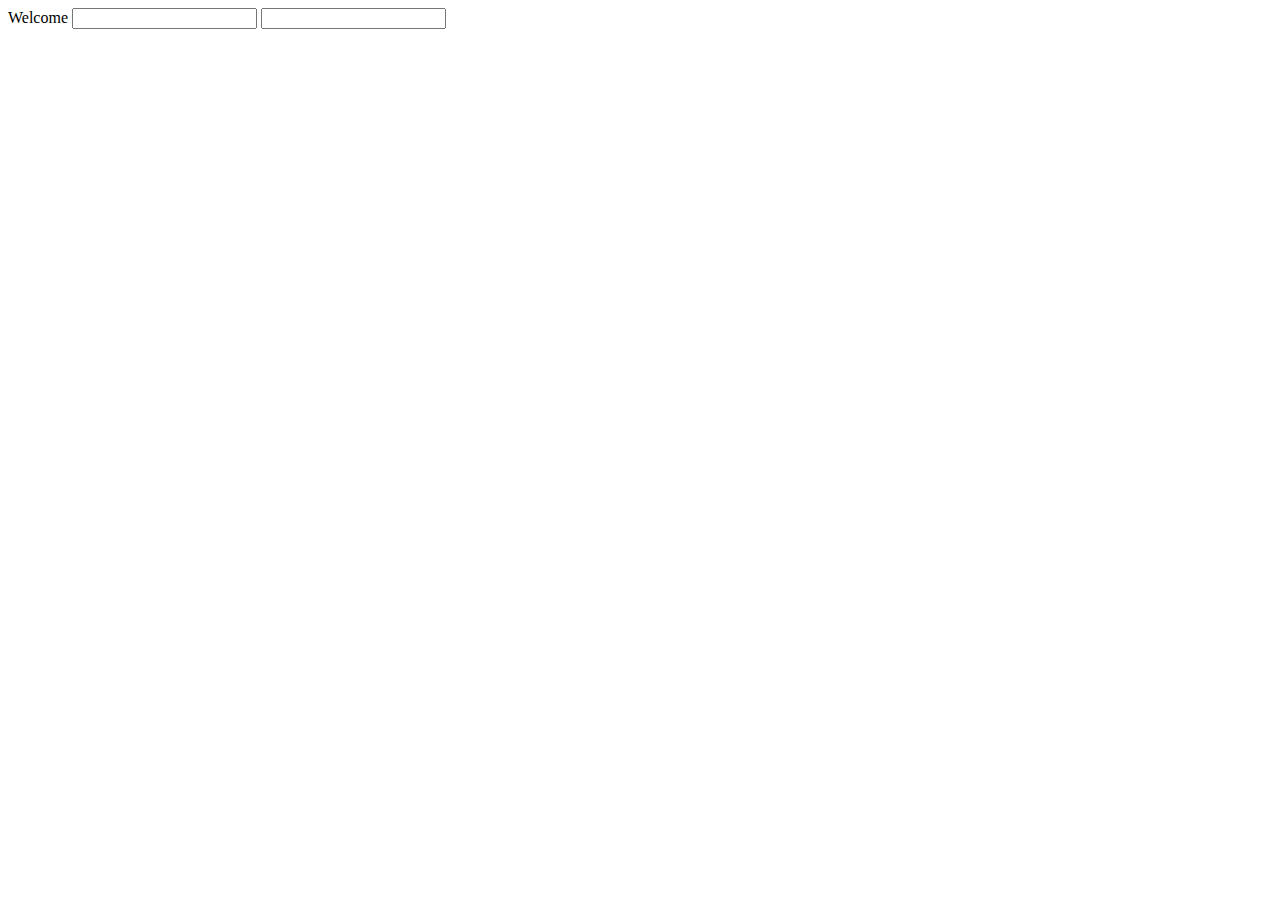
<file: src/main/resources/templates/home.html>
<!DOCTYPE html>
<html xmlns:th="http://www.thymeleaf.org">
<head>
    <meta charset="utf-8"/>
<!--    <link th:href="@{/static/css/chosen.min.css}" rel="stylesheet"/>-->
    <script th:src="@{/static/js/jquery.js}" type="text/javascript" charset="utf-8"></script>
    <script th:src="@{/static/js/vue.js}" type="text/javascript" charset="utf-8"></script>
    <title>index</title>
</head>
<body>
Welcome
<input th:value="#{userName}" id="una">
<input th:value="#{passwd}">
</body>
</html>
<script type="application/javascript">
        $("#una").setAttribute("");
        $("#una").removeAttribute();
        $("#una").css("color:red;");
        $("#una").click(function () {

        })

    $.ajax({
        url:"/ww/a",
        data:[],
        dataType:json,
        type:post,
        success:function () {
            
        },
        error:function () {
            
        }
    })

</script>
</file>
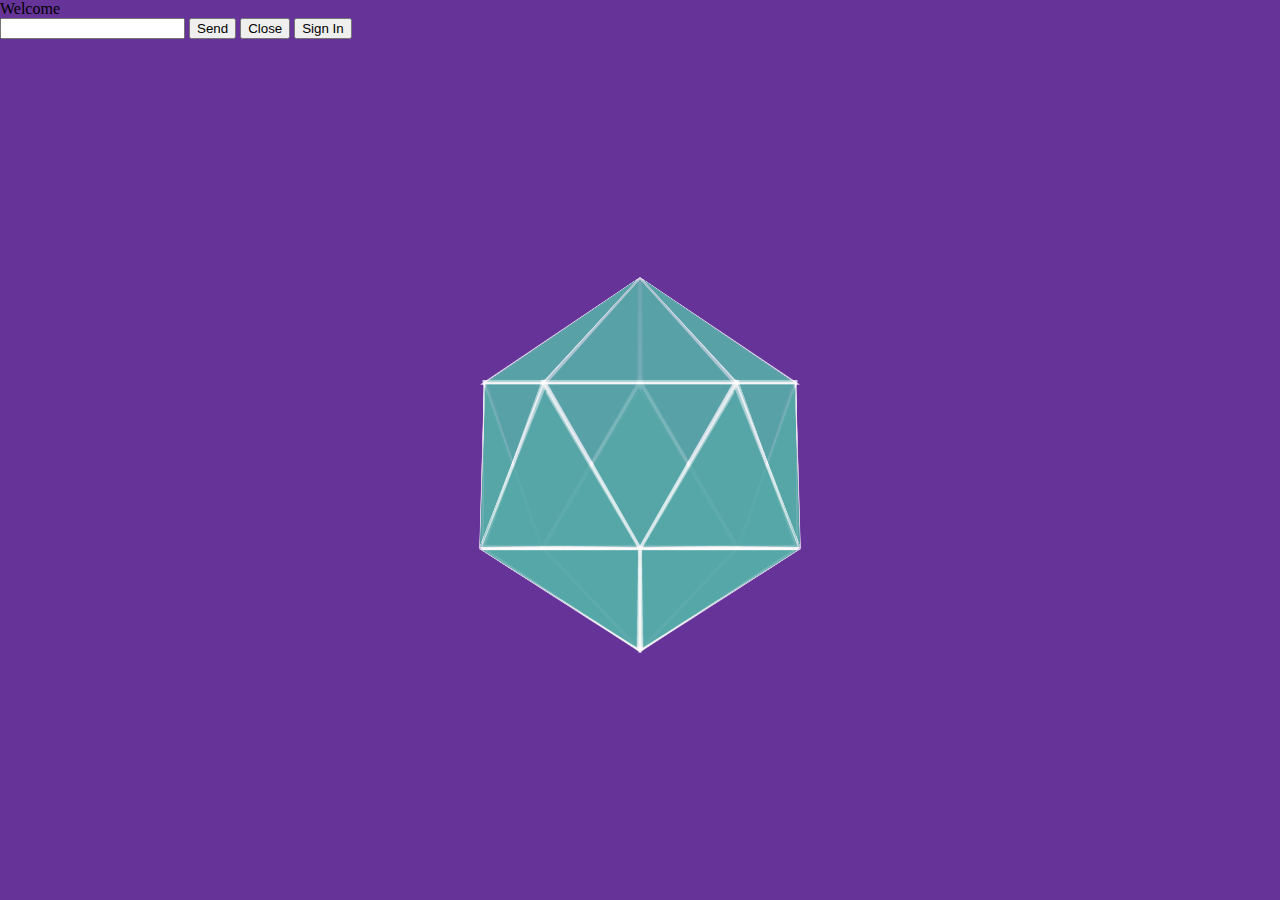
<file: src/main/resources/templates/indexMyApp.html>
<!DOCTYPE html>
<html xmlns:th="http://www.thymeleaf.org">
<head>
    <meta charset="utf-8"/>
    <style>
        html, body {
            height: 100%;
            margin: 0;
            background: rebeccapurple;
        }
        .sharp {
            animation: ani 4s linear infinite;
        }
        div {
            transform-style: preserve-3d;
            transform: translate(-50%, -50%) rotate3d(0, 1, 0, 72deg);
            position: absolute;
            left: 50%;
            top: 50%;
        }
        span { /*利用边框做一个三角形*/
            border-color: transparent transparent rgba(255, 255, 255, 0.5) transparent;/*每个span下方设置颜色，其余边透明*/
            border-width: 173.2px 100px;
            border-style: solid;
            width: 0;
            height: 0;
            position: absolute;
            left: 50%;
            margin-left: -100px;
            top: 50%;
            margin-top: -346.4px;
        }

        span:before { /*利用边框在span中做一个三角形，实现嵌套，让span变成边框,span:before变成要显示的东西*/
            content: '';
            border-color: transparent transparent rgba(0, 123, 123, 0.5) transparent;/*设置每面的颜色*/
            border-width: 165.2px 92px;
            border-style: solid;
            width: 0;
            height: 0;
            position: absolute;
            left: 50%;
            top: 50%;
            transform: translate(-50%, -50%);
            margin-top: 4px;
        }

        div span:nth-child(1) {
            transform: rotate3d(0, 1, 0, 72deg) rotate3d(1, 0, 0, 51.5deg);
        }

        div span:nth-child(2) {
            transform: rotate3d(0, 1, 0, 144deg) rotate3d(1, 0, 0, 51.5deg);
        }

        div span:nth-child(3) {
            transform: rotate3d(0, 1, 0, 216deg) rotate3d(1, 0, 0, 51.5deg);
        }

        div span:nth-child(4) {
            transform: rotate3d(0, 1, 0, 288deg) rotate3d(1, 0, 0, 51.5deg);
        }

        div span:nth-child(5) {
            transform: rotate3d(0, 1, 0, 360deg) rotate3d(1, 0, 0, 51.5deg);
        }

        .sharp div:nth-child(1) {
            transform: translateY(51px) rotateY(108deg) rotateX(116deg) translateZ(31px);
        }

        .sharp div:nth-child(2) {
            transform: translateY(51px) rotateY(180deg) rotateX(116deg) translateZ(31px);
        }

        .sharp div:nth-child(3) {
            transform: translateY(51px) rotateY(252deg) rotateX(116deg) translateZ(31px);
        }

        .sharp div:nth-child(4) {
            transform: translateY(51px) rotateY(324deg) rotateX(116deg) translateZ(31px);
        }

        .sharp div:nth-child(5) {
            transform: translateY(51px) rotateY(396deg) rotateX(116deg) translateZ(31px);
        }

        @keyframes ani {
            100% {
                transform: rotateY(360deg);
            }
        }
    </style>
<!--    <link th:href="@{/static/css/chosen.min.css}" rel="stylesheet"/>-->
    <script th:src="@{/static/js/jquery.js}" type="text/javascript" charset="utf-8"></script>
    <script th:src="@{/static/js/vue.js}" type="text/javascript" charset="utf-8"></script>
    <script type="text/javascript">
        /* <![CDATA[ */
        var websocket = null;

        //判断当前浏览器是否支持WebSocket
        if ('WebSocket' in window) {
            websocket = new WebSocket("ws://47.102.223.25:5260/websocket");
        } else {
            alert('Not support websocket')
        }

        //连接发生错误的回调方法
        websocket.onerror = function () {
            setMessageInnerHTML("error");
        };

        //连接成功建立的回调方法
        websocket.onopen = function (event) {
            setMessageInnerHTML("open");
        }

        //接收到消息的回调方法
        websocket.onmessage = function (event) {
            setMessageInnerHTML(event.data);
        }

        //连接关闭的回调方法
        websocket.onclose = function () {
            setMessageInnerHTML("close");
        }

        //监听窗口关闭事件，当窗口关闭时，主动去关闭websocket连接，防止连接还没断开就关闭窗口，server端会抛异常。
        window.onbeforeunload = function () {
            websocket.close();
        }

        //将消息显示在网页上
        function setMessageInnerHTML(innerHTML) {
            document.getElementById('message').innerHTML += innerHTML + '<br/>';
        }

        //关闭连接
        function closeWebSocket() {
            websocket.close();
        }

        //发送消息
        function send() {
            var message = document.getElementById('text').value;
            websocket.send(message);
        }

        /* ]]> */

        $(document).keydown(function (event) {
            //判断当event.keyCode 为37时（即左方面键），执行函数to_left();
            //判断当event.keyCode 为39时（即右方面键），执行函数to_right();
            if (event.keyCode == 13) {
                send()
            }
        });
        // document.onkeydown = function(event) {
        //         alert(event)
        //     var e = event || window.event || arguments.callee.caller.arguments[0];
        //
        //     if (e && e.keyCode == 13) {
        //
        //     }
        // };

    </script>
    <title>index</title>
</head>
<body>
Welcome
<br/>
<input id="text" type="text"/>
<button onclick="send()">Send</button>
<button onclick="closeWebSocket()">Close</button>
<button id="login">Sign In</button>
<div id="message"></div>
<div class="sharp">
    <div>
        <span></span>
        <span></span>
        <span></span>
        <span></span>
        <span></span>
    </div>
    <div>
        <span></span>
        <span></span>
        <span></span>
        <span></span>
        <span></span>
    </div>
    <div>
        <span></span>
        <span></span>
        <span></span>
        <span></span>
        <span></span>
    </div>
    <div>
        <span></span>
        <span></span>
        <span></span>
        <span></span>
        <span></span>
    </div>
    <div>
        <span></span>
        <span></span>
        <span></span>
        <span></span>
        <span></span>
    </div>
    <div>
        <span></span>
        <span></span>
        <span></span>
        <span></span>
        <span></span>
    </div>
</div>
</body>
</html>
<script type="application/javascript">
    $("#login").click(function () {
        window.location.href="/auth/goLogin";
    })
</script>
</file>
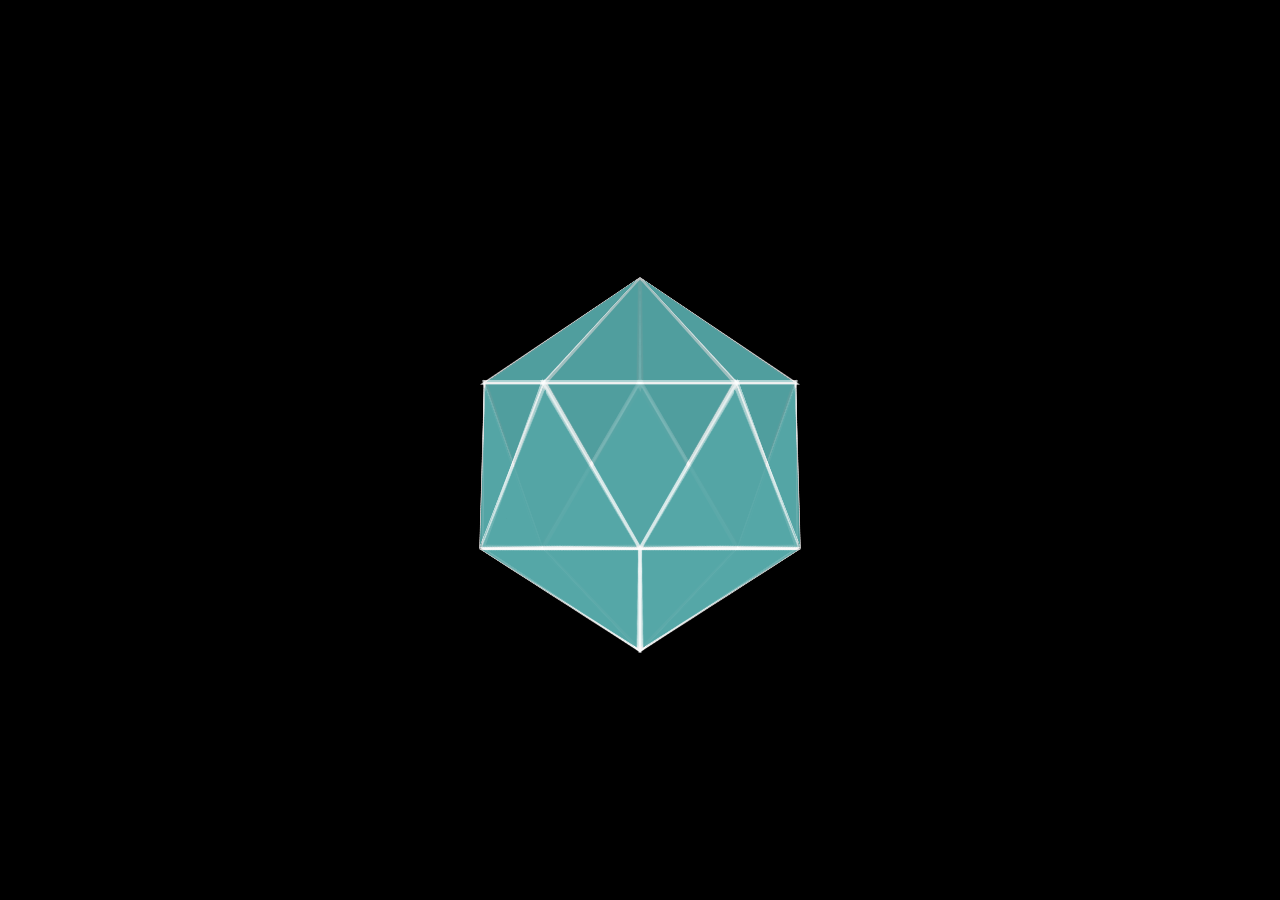
<file: src/main/resources/templates/rotate.html>
<!DOCTYPE html>
<html>
<head>
<title>二十面体</title>
<style type="text/css">
html, body {
height: 100%;
margin: 0;
background: rgba(0, 0, 0,1);
}
.sharp {
animation: ani 4s linear infinite;
}
div {
transform-style: preserve-3d;
transform: translate(-50%, -50%) rotate3d(0, 1, 0, 72deg);
position: absolute;
left: 50%;
top: 50%;
}
span { /*利用边框做一个三角形*/
border-color: transparent transparent rgba(255, 255, 255, 0.5) transparent;/*每个span下方设置颜色，其余边透明*/
border-width: 173.2px 100px;
border-style: solid;
width: 0;
height: 0;
position: absolute;
left: 50%;
margin-left: -100px;
top: 50%;
margin-top: -346.4px;
}

span:before { /*利用边框在span中做一个三角形，实现嵌套，让span变成边框,span:before变成要显示的东西*/
content: '';
border-color: transparent transparent rgba(0, 123, 123, 0.5) transparent;/*设置每面的颜色*/
border-width: 165.2px 92px;
border-style: solid;
width: 0;
height: 0;
position: absolute;
left: 50%;
top: 50%;
transform: translate(-50%, -50%);
margin-top: 4px;
}

div span:nth-child(1) {
transform: rotate3d(0, 1, 0, 72deg) rotate3d(1, 0, 0, 51.5deg);
}

div span:nth-child(2) {
transform: rotate3d(0, 1, 0, 144deg) rotate3d(1, 0, 0, 51.5deg);
}

div span:nth-child(3) {
transform: rotate3d(0, 1, 0, 216deg) rotate3d(1, 0, 0, 51.5deg);
}

div span:nth-child(4) {
transform: rotate3d(0, 1, 0, 288deg) rotate3d(1, 0, 0, 51.5deg);
}

div span:nth-child(5) {
transform: rotate3d(0, 1, 0, 360deg) rotate3d(1, 0, 0, 51.5deg);
}

.sharp div:nth-child(1) {
transform: translateY(51px) rotateY(108deg) rotateX(116deg) translateZ(31px);
}

.sharp div:nth-child(2) {
transform: translateY(51px) rotateY(180deg) rotateX(116deg) translateZ(31px);
}

.sharp div:nth-child(3) {
transform: translateY(51px) rotateY(252deg) rotateX(116deg) translateZ(31px);
}

.sharp div:nth-child(4) {
transform: translateY(51px) rotateY(324deg) rotateX(116deg) translateZ(31px);
}

.sharp div:nth-child(5) {
transform: translateY(51px) rotateY(396deg) rotateX(116deg) translateZ(31px);
}

@keyframes ani {
100% {
transform: rotateY(360deg);
}
}
</style>
</head>
<body>
<div class="sharp">
<div>
<span></span>
<span></span>
<span></span>
<span></span>
<span></span>
</div>
<div>
<span></span>
<span></span>
<span></span>
<span></span>
<span></span>
</div>
<div>
<span></span>
<span></span>
<span></span>
<span></span>
<span></span>
</div>
<div>
<span></span>
<span></span>
<span></span>
<span></span>
<span></span>
</div>
<div>
<span></span>
<span></span>
<span></span>
<span></span>
<span></span>
</div>
<div>
<span></span>
<span></span>
<span></span>
<span></span>
<span></span>
</div>
</div>
</body>
</html>
</file>
